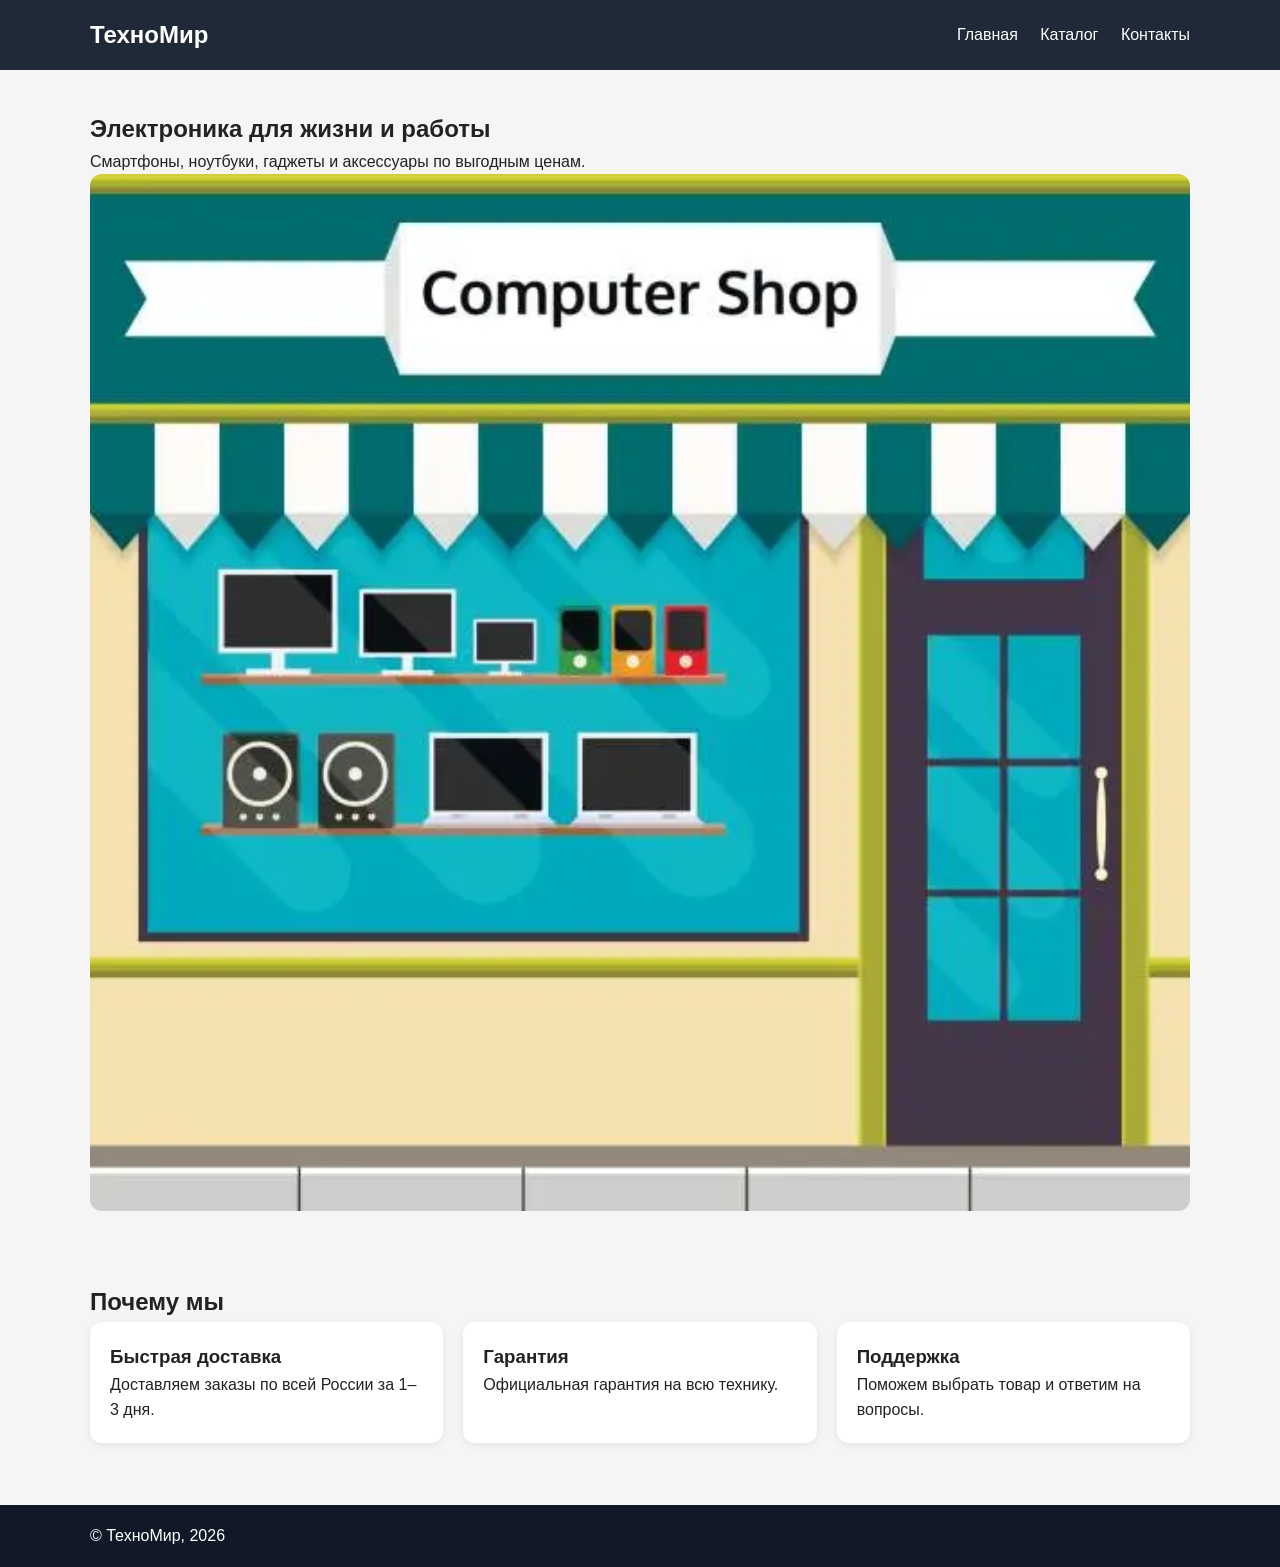
<file: index.html>
<!DOCTYPE html>
<html lang="ru">
<head>
    <meta charset="UTF-8">
    <meta name="viewport" content="width=device-width, initial-scale=1.0">
    <title>ТехноМир — Главная</title>
    <link rel="stylesheet" href="css/styles.min.css">
</head>
<body>
    <header class="site-header">
        <div class="container header-inner">
            <a class="logo" href="index.html">ТехноМир</a>
            <nav class="main-nav">
                <a href="index.html">Главная</a>
                <a href="catalog.html">Каталог</a>
                <a href="contacts.html">Контакты</a>
            </nav>
        </div>
    </header>

    <main>
        <section class="hero">
            <div class="container">
                <h1>Электроника для жизни и работы</h1>
                <p>Смартфоны, ноутбуки, гаджеты и аксессуары по выгодным ценам.</p>
                <img src="images/hero.webp" width="1200" height="600" alt="Витрина с электроникой" fetchpriority="high">
            </div>
        </section>

        <section class="features container">
            <h2>Почему мы</h2>
            <div class="cards">
                <div class="card">
                    <h3>Быстрая доставка</h3>
                    <p>Доставляем заказы по всей России за 1–3 дня.</p>
                </div>
                <div class="card">
                    <h3>Гарантия</h3>
                    <p>Официальная гарантия на всю технику.</p>
                </div>
                <div class="card">
                    <h3>Поддержка</h3>
                    <p>Поможем выбрать товар и ответим на вопросы.</p>
                </div>
            </div>
        </section>
    </main>

    <footer class="site-footer">
        <div class="container">© ТехноМир, 2026</div>
    </footer>

    <script src="js/main.min.js" defer></script>
</body>
</html>
</file>
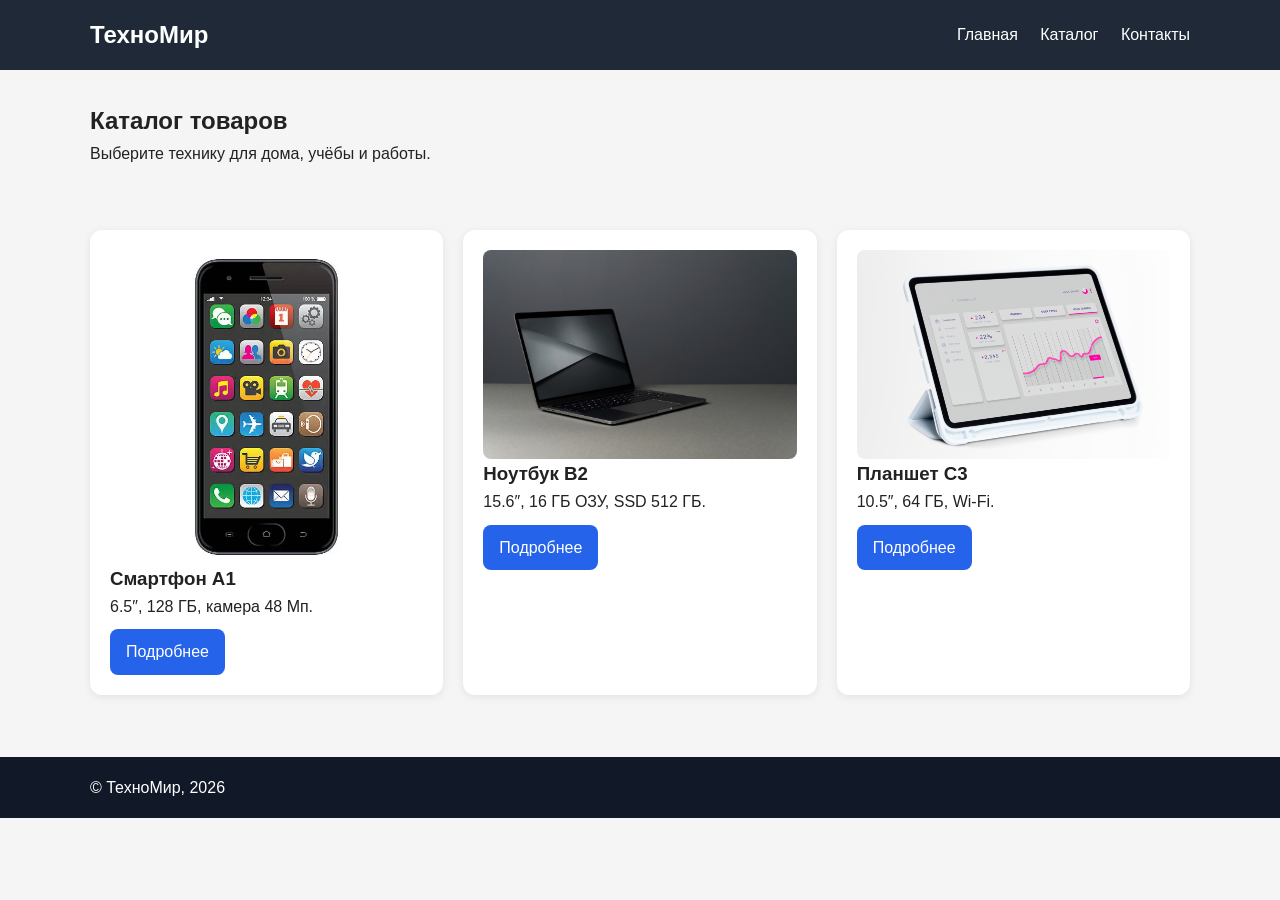
<file: catalog.html>
<!DOCTYPE html>
<html lang="ru">
<head>
    <meta charset="UTF-8">
    <meta name="viewport" content="width=device-width, initial-scale=1.0">
    <title>ТехноМир — Каталог</title>
    <link rel="stylesheet" href="css/styles.min.css">
</head>
<body>
    <header class="site-header">
        <div class="container header-inner">
            <a class="logo" href="index.html">ТехноМир</a>
            <nav class="main-nav">
                <a href="index.html">Главная</a>
                <a href="catalog.html">Каталог</a>
                <a href="contacts.html">Контакты</a>
            </nav>
        </div>
    </header>

    <main>
        <section class="page-title container">
            <h1>Каталог товаров</h1>
            <p>Выберите технику для дома, учёбы и работы.</p>
        </section>

        <section class="catalog container">
            <div class="cards">
                <article class="product-card">
                    <img src="images/item1.webp" width="400" height="300" alt="Смартфон A1" loading="lazy">
                    <h3>Смартфон A1</h3>
                    <p>6.5″, 128 ГБ, камера 48 Мп.</p>
                    <a class="btn" href="contacts.html">Подробнее</a>
                </article>

                <article class="product-card">
                    <img src="images/item2.webp" width="400" height="300" alt="Ноутбук B2" loading="lazy">
                    <h3>Ноутбук B2</h3>
                    <p>15.6″, 16 ГБ ОЗУ, SSD 512 ГБ.</p>
                    <a class="btn" href="contacts.html">Подробнее</a>
                </article>

                <article class="product-card">
                    <img src="images/item3.webp" width="400" height="300" alt="Планшет C3" loading="lazy">
                    <h3>Планшет C3</h3>
                    <p>10.5″, 64 ГБ, Wi-Fi.</p>
                    <a class="btn" href="contacts.html">Подробнее</a>
                </article>
            </div>
        </section>
    </main>

    <footer class="site-footer">
        <div class="container">© ТехноМир, 2026</div>
    </footer>

    <script src="js/main.min.js" defer></script>
</body>
</html>
</file>
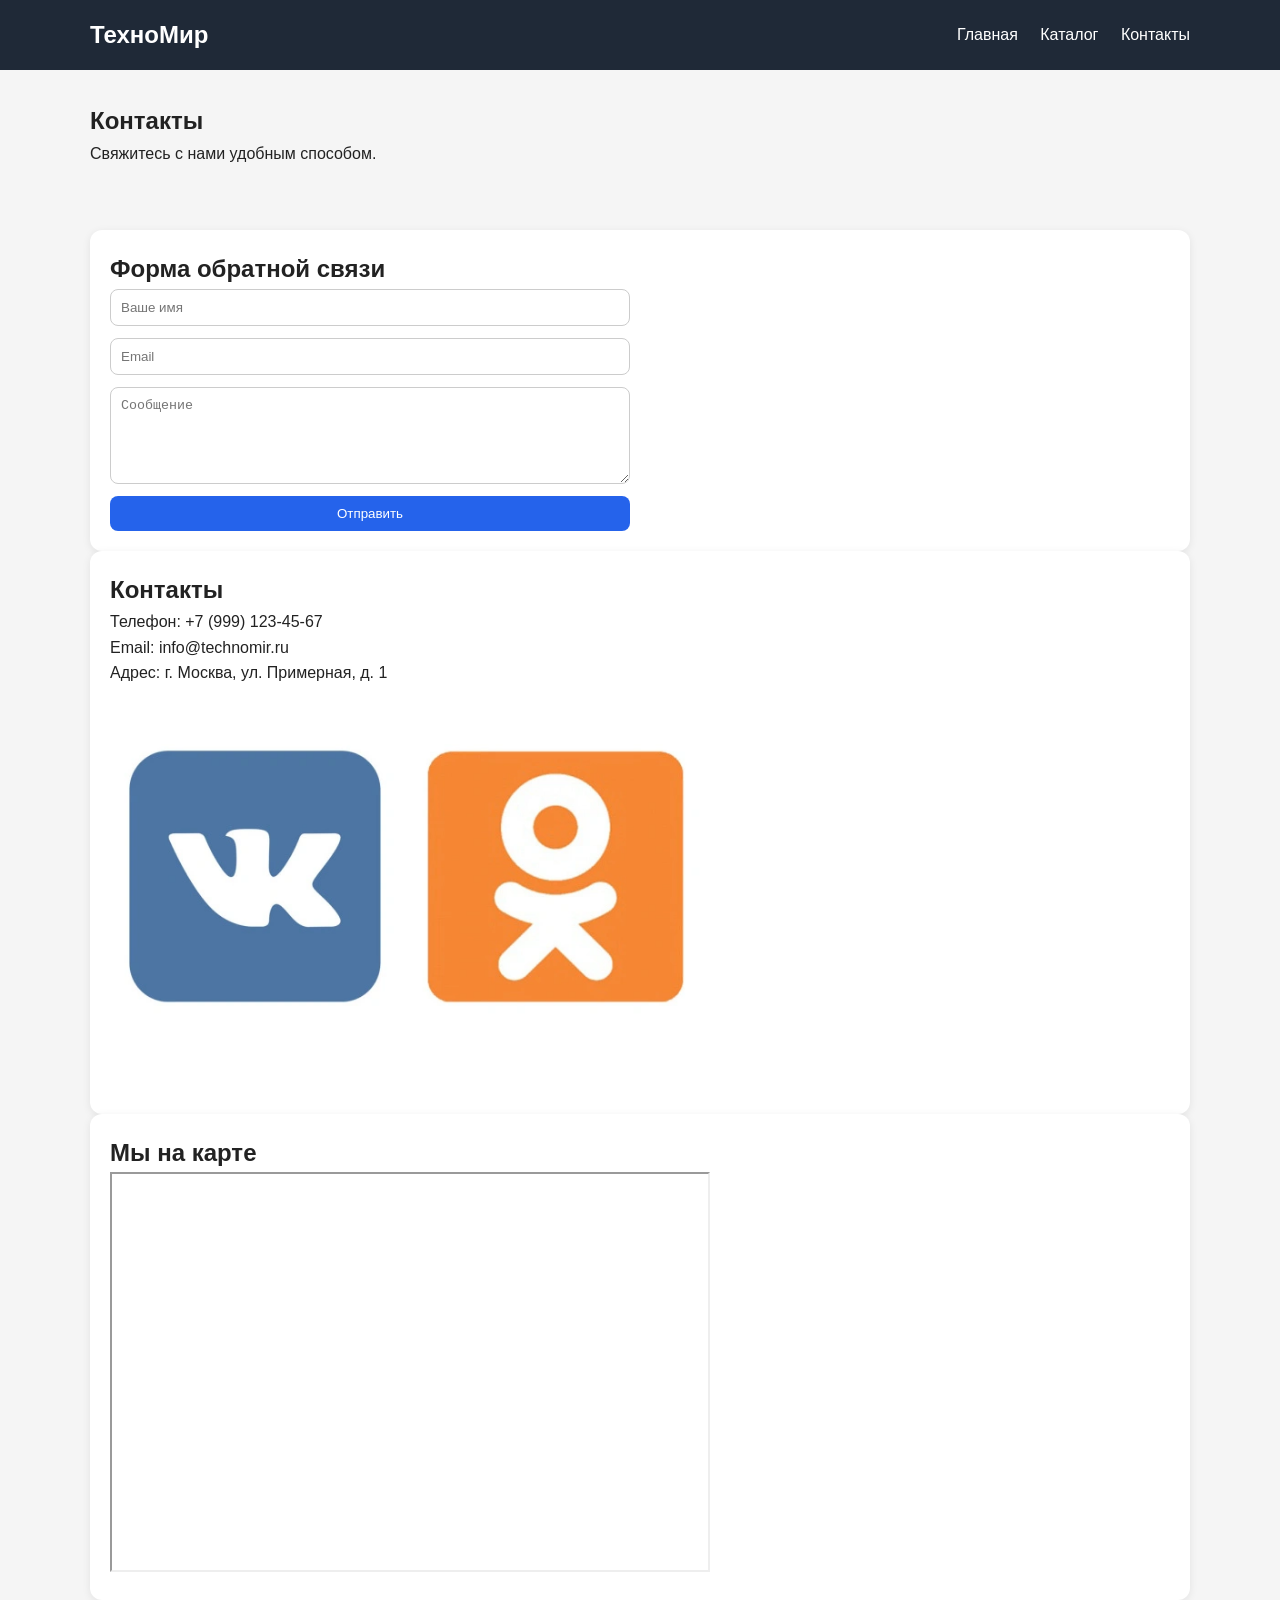
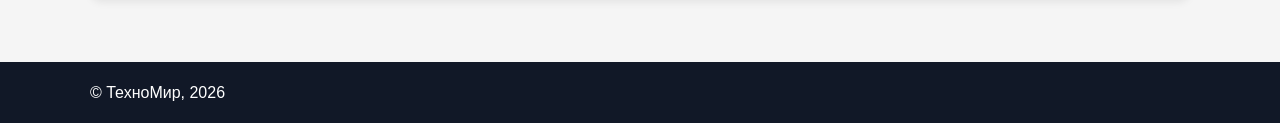
<file: contacts.html>
<!DOCTYPE html>
<html lang="ru">
<head>
    <meta charset="UTF-8">
    <meta name="viewport" content="width=device-width, initial-scale=1.0">
    <title>ТехноМир — Контакты</title>
    <link rel="stylesheet" href="css/styles.min.css">
</head>
<body>
    <header class="site-header">
        <div class="container header-inner">
            <a class="logo" href="index.html">ТехноМир</a>
            <nav class="main-nav">
                <a href="index.html">Главная</a>
                <a href="catalog.html">Каталог</a>
                <a href="contacts.html">Контакты</a>
            </nav>
        </div>
    </header>

    <main>
        <section class="page-title container">
            <h1>Контакты</h1>
            <p>Свяжитесь с нами удобным способом.</p>
        </section>

        <section class="contacts container">
            <div class="contact-card">
                <h2>Форма обратной связи</h2>
                <form>
                    <input type="text" placeholder="Ваше имя" required>
                    <input type="email" placeholder="Email" required>
                    <textarea rows="5" placeholder="Сообщение" required></textarea>
                    <button type="submit">Отправить</button>
                </form>
            </div>

            <div class="contact-card">
                <h2>Контакты</h2>
                <p>Телефон: +7 (999) 123-45-67</p>
                <p>Email: info@technomir.ru</p>
                <p>Адрес: г. Москва, ул. Примерная, д. 1</p>
                <img src="images/contact.webp" width="600" height="400" alt="Офис ТехноМир" loading="lazy">
            </div>

            <div class="contact-card">
                <h2>Мы на карте</h2>
                <iframe src="https://www.openstreetmap.org/export/embed.html?bbox=37.5%2C55.7%2C37.7%2C55.8&layer=mapnik" width="600" height="400" loading="lazy" title="Карта офиса"></iframe>
            </div>
        </section>
    </main>

    <footer class="site-footer">
        <div class="container">© ТехноМир, 2026</div>
    </footer>

    <script src="js/main.min.js" defer></script>
</body>
</html>
</file>
<file: css/styles.min.css>
*{margin:0;padding:0;box-sizing:border-box}body{font-family:Arial,sans-serif;color:#222;background:#f5f5f5;line-height:1.6}.container{width:min(1100px,92%);margin:0 auto}.site-header{background:#1f2937;color:#fff;padding:16px 0}.header-inner{display:flex;justify-content:space-between;align-items:center}.logo{color:#fff;text-decoration:none;font-size:24px;font-weight:700}.main-nav a{color:#fff;text-decoration:none;margin-left:18px}.hero{padding:40px 0}.hero img{display:block;width:100%;height:auto;border-radius:12px}.features,.catalog,.page-title,.contacts{padding:32px 0}.cards{display:grid;grid-template-columns:repeat(auto-fit,minmax(240px,1fr));gap:20px}.card,.product-card,.contact-card{background:#fff;padding:20px;border-radius:12px;box-shadow:0 2px 8px rgba(0,0,0,.08)}.product-card img{display:block;width:100%;height:auto;border-radius:8px}.btn{display:inline-block;margin-top:10px;padding:10px 16px;background:#2563eb;color:#fff;text-decoration:none;border-radius:8px}form{display:grid;gap:12px;max-width:520px}input,textarea{padding:10px;border:1px solid #ccc;border-radius:8px}button{padding:10px 16px;background:#2563eb;color:#fff;border:0;border-radius:8px;cursor:pointer}.site-footer{background:#111827;color:#fff;padding:18px 0;margin-top:30px}@media(max-width:600px){.header-inner{flex-direction:column;gap:10px}.main-nav a{margin:0 8px}}
</file>
